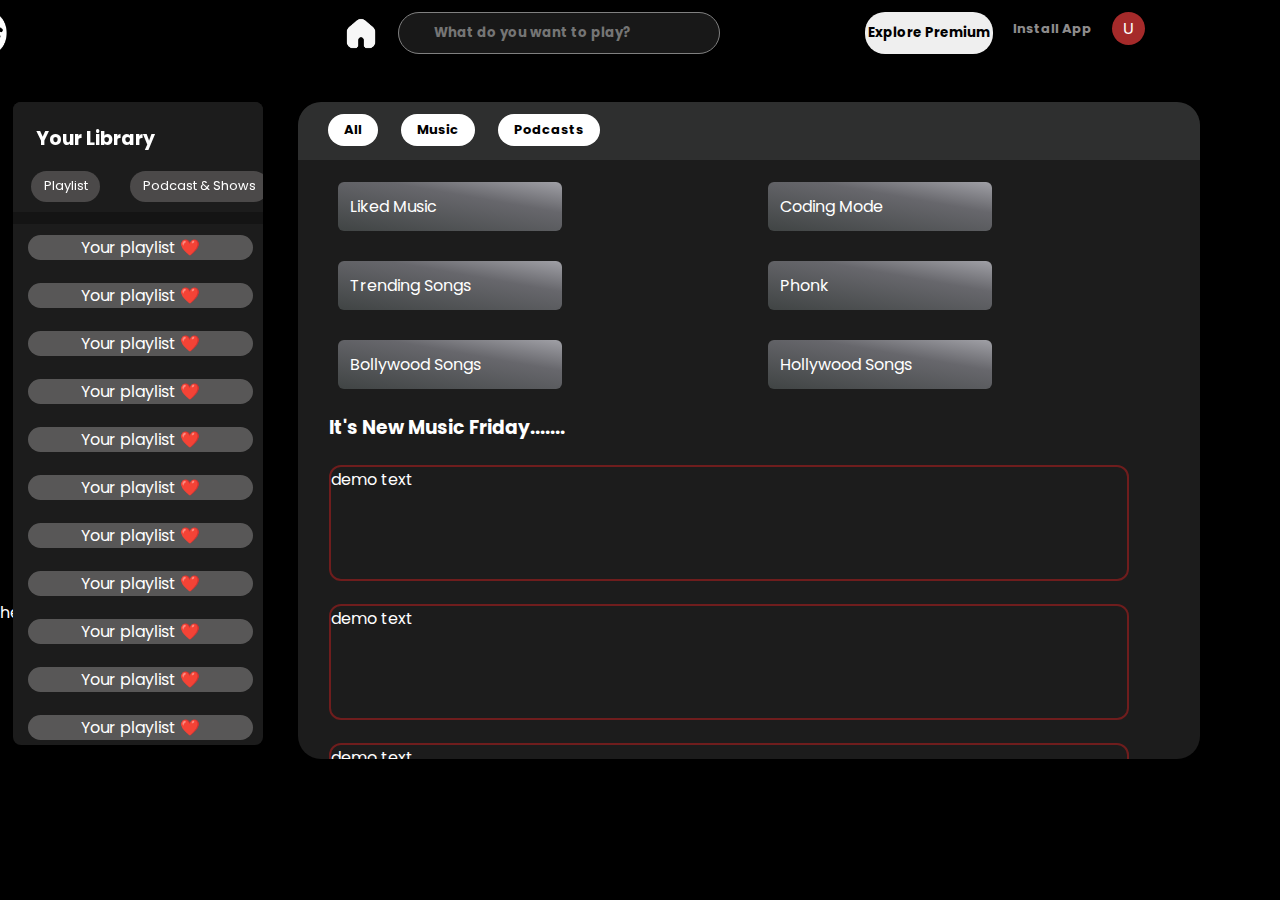
<file: index.html>
<!DOCTYPE html>
<html lang="en">
<head>
    <meta charset="UTF-8">
    <meta name="viewport" content="width=device-width, initial-scale=1.0">
    <link rel="stylesheet" href="spotify.css">
    <!-- <link rel="icon" sizes="16x16" href="icon.ico" type="image/x-icon"> -->
    <title>Spotify - Web Player: Music for everyone</title>
</head>
<body>
    <header>
        <nav>
            <div class="left_nav">
                <img class="logo" src="logo.jpg" alt="logo">
            </div>

            <div class="middle_nav">
                <img class="home" src="home.png" alt="home">
                <input type="text" name="searchbar" id="searchbar" placeholder="What do you want to play?">
            </div>

            <div class="right_nav">
                <button class="prem">Explore Premium</button>
                <h3>Install App</h3>
                <div class="pro">U</div>
            </div>
        </nav>
    </header>
<section class="container">
    <div class="library">
        <div class="heading">
            <h2>Your Library</h2>
            <div class="sub">
                <div class="playlist"><button class="btn">Playlist</buton></div>
                <div class="pod"><button class="btn">Podcast & Shows</buton></div>
            </div>
        </div>
          <div class="items">Your playlist ❤️</div>
          <div class="items">Your playlist ❤️</div>
          <div class="items">Your playlist ❤️</div>
          <div class="items">Your playlist ❤️</div>
          <div class="items">Your playlist ❤️</div>
          <div class="items">Your playlist ❤️</div>
          <div class="items">Your playlist ❤️</div>
          <div class="items">Your playlist ❤️</div>
          <div class="items">Your playlist ❤️</div>
          <div class="items">Your playlist ❤️</div>
          <div class="items">Your playlist ❤️</div>
          <div class="items">Your playlist ❤️</div>
          <div class="items">Your playlist ❤️</div>
    </div>
    <div class="main">
        <div class="main-head">
            <button class="all">All</button>
            <button>Music</button>
            <button>Podcasts</button>
        </div>
        <div class="personal_best">
            <div class="personal">Liked Music</div>
            <div class="personal">Coding Mode</div>
            <div class="personal">Trending Songs</div>
            <div class="personal">Phonk</div>
            <div class="personal">Bollywood Songs</div>
            <div class="personal">Hollywood Songs</div>
        </div>
        <div class="main_content">
            <h3>It's New Music Friday.......</h3>
            <div class="contents">demo text</div>
            <div class="contents">demo text</div>
            <div class="contents">demo text</div>
            <div class="contents">demo text</div>
            <div class="contents">demo text</div>
            <div class="contents">demo text</div>
            <div class="contents">demo text</div>
            <div class="contents">demo text</div>
            <div class="contents">demo text</div>
            <div class="contents">demo text</div>
            <div class="contents">demo text</div>
            <div class="contents">demo text</div>
        </div>
    </div>
</section>
<footer>
    <div class="playbar">
        hey i am a test playabar
    </div>

</footer>
</body>

<!-- <script>alert("Add media querry!!!!")
     let userconfirm= confirm("did You add media querry?")
    if (userconfirm){
        alert("Good")
    }
    else{
        alert("When u will do")
        let userconfirm = confirm('Later??')
        if (userconfirm){
            alert("..........OKAY.............")
        }
        else{
            alert("!!!!!!!!!!!!!!DO IT!!!!!!!!!!!!!!!")
        }
    }
</script> -->

</html>
</file>
<file: spotify.css>
@import url('https://fonts.googleapis.com/css2?family=Poppins&family=Roboto:ital,wght@0,100..900;1,100..900&display=swap');

*{
    margin: 0;
    padding: 0;
    font-family: "Poppins", sans-serif;
}

/* Custom Scrollbar */

::-webkit-scrollbar {
  width: 8px;
  height: 8px;
}


::-webkit-scrollbar-track {
  background: #0e0e0e; /* Spotify dark background */
}

::-webkit-scrollbar-thumb {
  background-color: #585d5a; /* Spotify green */
  border-radius: 10px;
  border: 2px solid #101010; /* Space around thumb */
}

::-webkit-scrollbar-thumb:hover {
  background-color: #1ed760; /* Brighter on hover */
}

body{
    color: white;
    background-color: black;
}
nav{
    display: flex;
    margin: 12px;
    justify-content: space-evenly;
    gap: 23px;
}
.left_nav{
    display: flex;
    position: relative;
    right:10em;
    width: 4rem;
}
.logo{
    width: 32px;
}
.middle_nav{
    display: flex;
    gap: 20px;
}
.middle_nav svg{
    fill: #b3b3b3;
    width: 18px;
    margin: 11px 0 0 63px;
    height: 20px;
    position: absolute;
}
.home{
    width: 2.1rem;
    height: 2.2rem;
    margin-top: 4px;
}
::placeholder{
    font-weight: bold;
    padding: 35px;
}
#searchbar{
    width:20rem ;
    height: 3em;
    border: 1px solid gray;
    border-radius: 22px;
    background-color:rgba(54, 54, 54, 0.441);
}
.right_nav{
    display: flex;
    gap: 20px;
}
.right_nav button{
    border: 0;
    font-weight: bold;
    border-radius: 20px;
    width: 8rem;
}
.right_nav h3{
    font-size:small;
    margin-top: 7px;
    color: rgb(142, 140, 140);
}
.pro{
    display: flex;
    background-color: brown;
    height: 33px;
    width: 33px;
    border-radius: 33px;
    align-items: center;
    justify-content: center;
}
.container{
    display: flex;
    margin:3em;
    width: 90%;
    height: 50vh;
}

.library{
    display: flex;
    background-color: #1c1c1c;
    border-radius: 8px;
    flex-direction: column;
    gap: 23px;
    height:70vh;
    width: 25vw;
    overflow-y: overlay;
    padding-bottom: 13px;
    position:relative;
    right: 2.2rem;
}
.heading{
    position:sticky;
    display: flex;
    flex-shrink: 0;
    top: 0;
    flex-direction: column;
    /* border: 2px solid white; */
    height: 6em;
    padding: 2px 0 12px;
    justify-content: start;
    box-shadow: 0 12px #121212c3;
    background-color: #1c1c1c;
    border-top-right-radius: 2px;
    z-index: 1;
}

.heading h2{
    font-size: 19px;
    padding: 20px 0 0 23px;
}

.sub{
    display: flex;
    gap: 30px;
    padding: 18px;
}

.playlist button, .pod button{
    display: flex;
    width: max-content;
    height: fit-content;
    font-size: 0.8rem;
    padding:0.5em 1em;
    text-align: center;
    /* border: 2px solid white; */   
}
.btn{
  border-radius: 30px;
  border: 0;
  color: white;
  background-color: rgb(75, 73, 73);
  white-space: normal;
  word-wrap: break-word;
  padding: 8px 16;
  width: auto;

}

.items{
    background-color: #585757;
    width: 90%;
    /* height: 120px; */
    margin-left: 15px;
    justify-self:center;
    text-align: center;
    border-radius: 19px;
}

.main{
    border-radius: 23px;
    background-color: #1c1c1c;
    height: max-content;
    width: 100%;
    display: flex;
    /* padding:16px 20px; */
    position: relative;
    flex-direction: column;
    overflow-y: overlay;
    height: 73vh;
    
}
.main-head{
    position: sticky;
    top: 0;
    flex-shrink: 0;
    display: flex;
    gap: 23px;
    background-color: #2e2f2f;
    height: 3em;
    border-top-left-radius: 23px;
    border-top-right-radius: 23px;
    padding: 0 0 10px 30px;
}
.main-head button{
    background-color: white;
    color: black;
    font-weight: bold;
    font-size:small;
    padding: 6px 16px;
    width:max-content;
    height: fit-content;
    margin-top:12px ;
    border-radius: 29px;
    text-align: center;
    border: 0;
}
.main-head .all{
    height: 1.4em;
    margin-top: 12px;
    width: max-content;
    height: fit-content;
}

.personal_best{
    padding: 22px 32px 12px 40px;
    display: grid;
    grid-template-columns: repeat(auto-fit, minmax(300px, 1fr));
    flex-wrap: wrap;
    gap: 30px;
}
.personal {
    flex: 1 1 30%; /* grows, shrinks, starts around 30% */
    min-width: 200px; /* won’t shrink too small */
    max-width: 32%;   /* limits size */
    background-image: linear-gradient(190deg, #a0a0a6 0%, #67676c 35%, #404444 100%);
    padding: 12px;
    border-radius:6px;
}
.main_content{
    display:grid;
    gap: 23px;
    padding: 12px 23px 3px 31px;
    height: 100%;
    grid-template-columns: repeat(auto-fit, minmax(400px, 800px));
    
}
.contents{
    display: grid;
    grid-template-columns: repeat(auto-fit, minmax(400px, 800px));
    height: 7em;
    border-radius: 12px;
    border:2px solid #6f1d1d;
}
</file>
